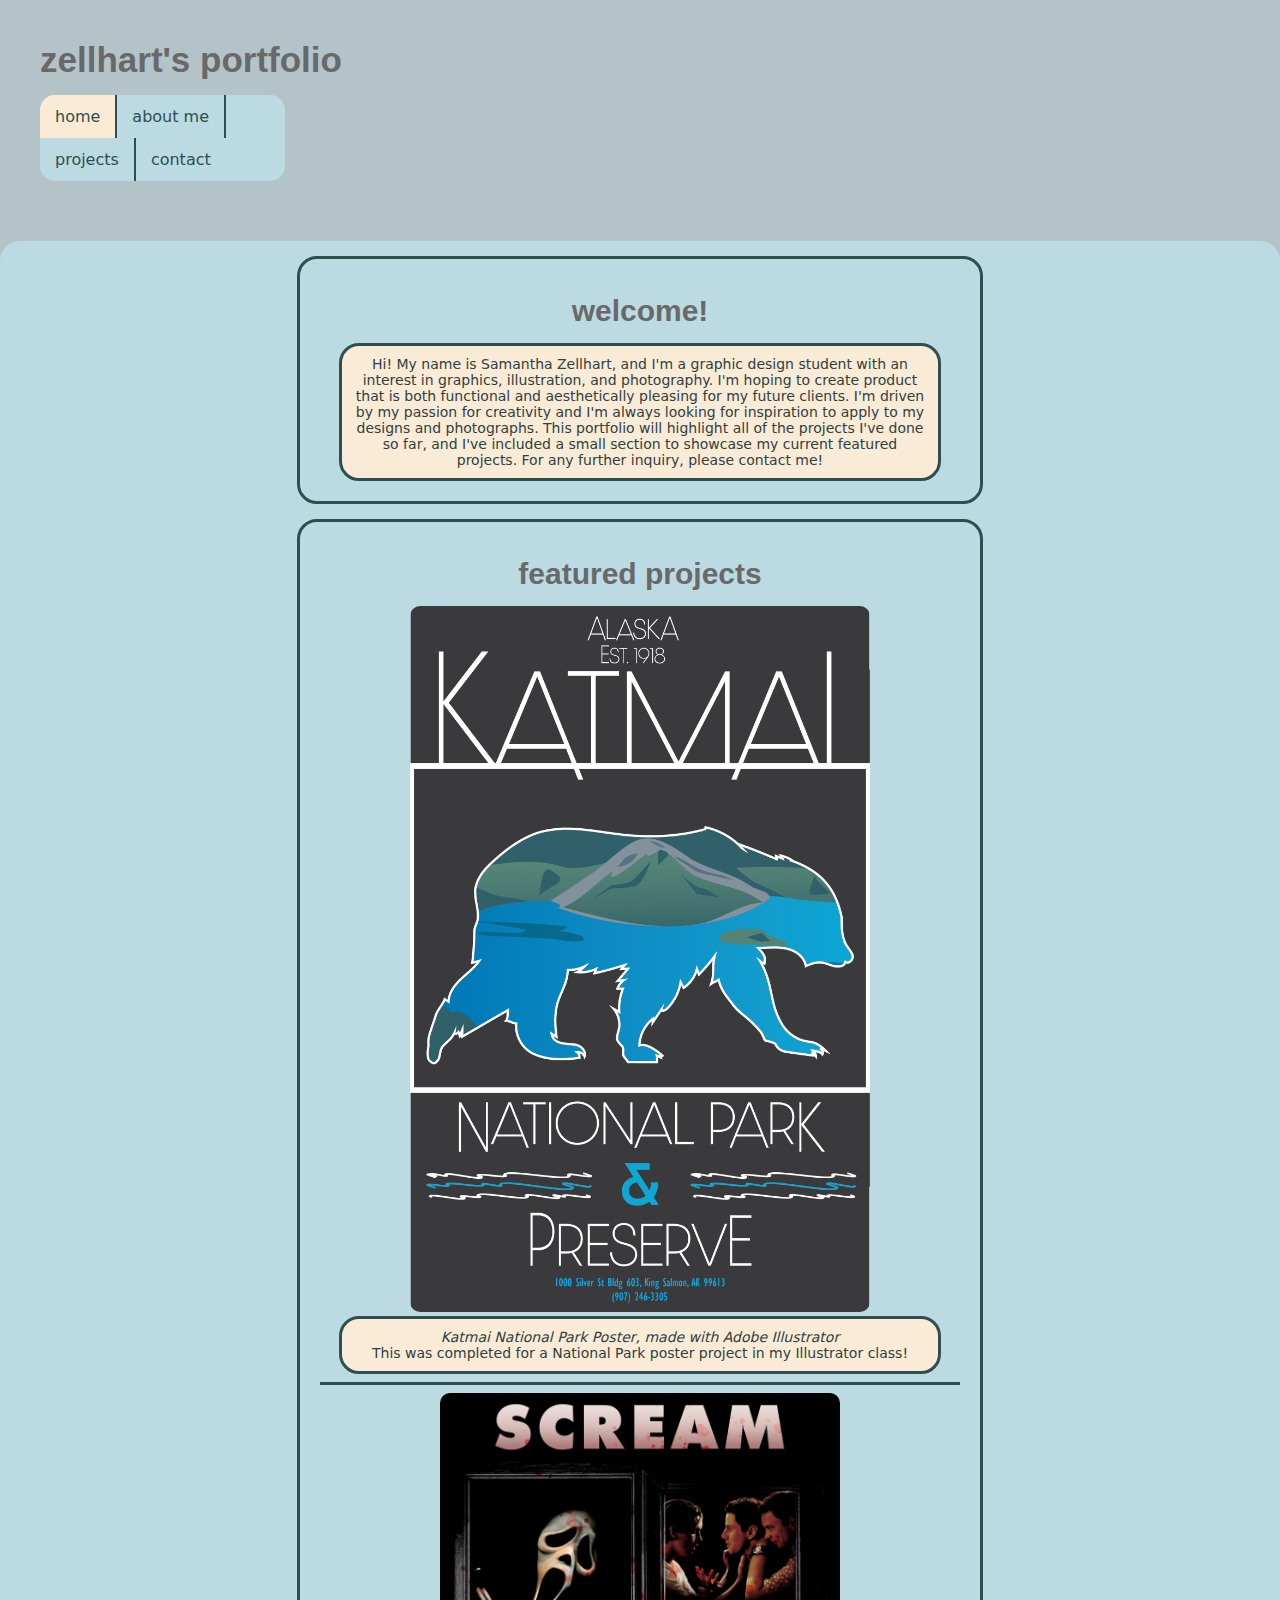
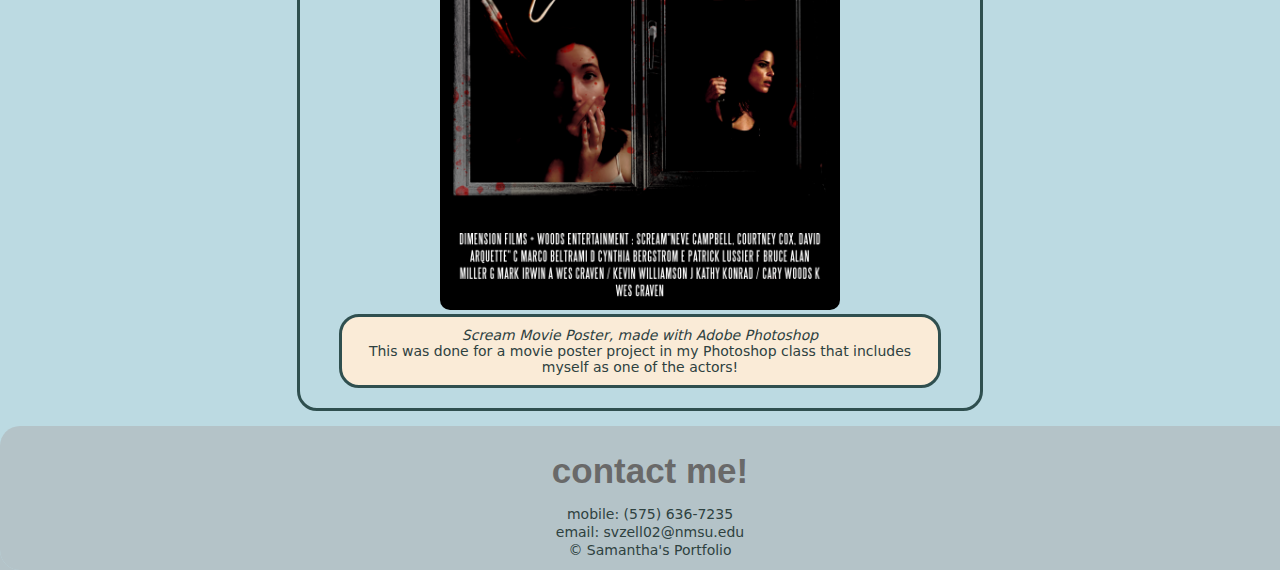
<file: index.html>
<!doctype html>
<html lang="en">
<head>
<meta charset="utf-8">
<meta name="viewport" content="width=device-width, initial-scale=1.0">
<title>Portfolio</title>
<link href="styles.css" rel="stylesheet" type="text/css">
</head>
	
	<body>
	<!-- Header -->
	<header>
		<h1>zellhart's portfolio</h1>
			<ul class="topnav">
				<li class="active"><a href="index.html">home</a></li>
				<li><a href="AboutMe.html">about me</a></li>
				<li><a href="Projects.html">projects</a></li>
				<li><a href="Contacts.html">contact</a></li>
			</ul>
	</header>

<div class="container">
	<!-- Main Content -->
	<main>
		<section class="content">
			<h2>welcome!</h2>
				<p class="description">Hi! My name is Samantha Zellhart, and I'm a graphic design student with an interest in graphics, illustration, and photography. I'm hoping to create product that is both functional and aesthetically pleasing for my future clients. I'm driven by my passion for creativity and I'm always looking for inspiration to apply to my designs and photographs. This portfolio will highlight all of the projects I've done so far, and I've included a small section to showcase my current featured projects. For any further inquiry, please contact me!</p>
		</section>
		
		<section class="content">
			<h2>featured projects</h2>
				<img src="SamanthaZ_NationalPark_Poster.png" width="460" alt="katmai">
				<p class="description"><i>Katmai National Park Poster, made with Adobe Illustrator</i><br>This was completed for a National Park poster project in my Illustrator class!</p>
			<hr>
				<img src="ScreamPoster_SamanthaZ.png" width="400" alt="scream poster">
				<p class="description"><i>Scream Movie Poster, made with Adobe Photoshop</i><br>This was done for a movie poster project in my Photoshop class that includes myself as one of the actors!</p>
		</section>
	</main>
		
	
	<!-- End of Main Content -->

	<footer>
		<h1 class="footer-content">contact me!</h1>
		<p>mobile: (575) 636-7235</p>
		<p>email: svzell02@nmsu.edu</p>
		<p>&copy; Samantha's Portfolio</p>
	</footer>
	</div>
	</body>
</html>
</file>
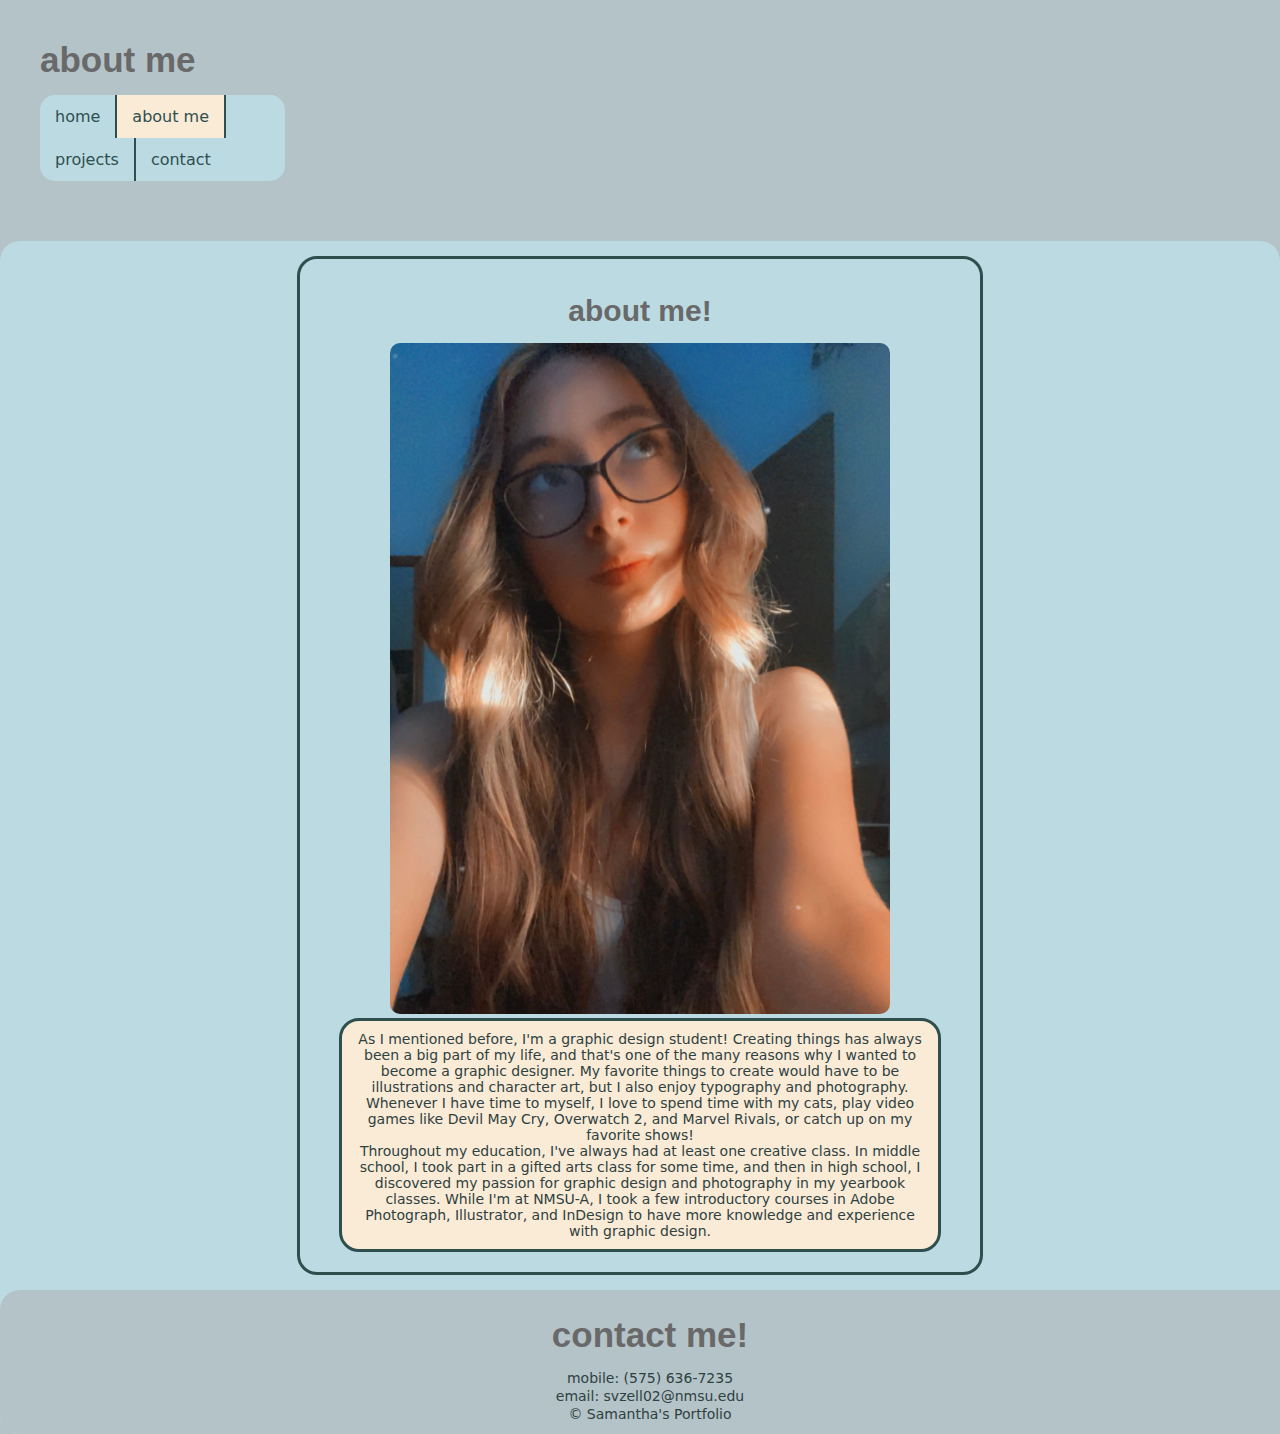
<file: AboutMe.html>
<!doctype html>
<html lang="en">
<head>
<meta charset="utf-8">
<meta name="viewport" content="width=device-width, initial-scale=1.0">
<title>About Me</title>
<link href="styles.css" rel="stylesheet" type="text/css">
</head>

	<body>
	<header>
	<h1>about me</h1>
		<ul class="topnav">
			<li><a href="index.html">home</a></li>
			<li class="active"><a href="AboutMe.html">about me</a></li>
			<li><a href="Projects.html">projects</a></li>
			<li><a href="Contacts.html">contact</a></li>
		</ul>
	</header>
	
<div class="container">
	<main>
		<section class="content">
			<h2>about me!</h2>
				<img src="IMG_7995.JPG" width="500" alt="samantha">
				<p class="description">As I mentioned before, I'm a graphic design student! Creating things has always been a big part of my life, and that's one of the many reasons why I wanted to become a graphic designer. My favorite things to create would have to be illustrations and character art, but I also enjoy typography and photography. Whenever I have time to myself, I love to spend time with my cats, play video games like Devil May Cry, Overwatch 2, and Marvel Rivals, or catch up on my favorite shows!<br>Throughout my education, I've always had at least one creative class. In middle school, I took part in a gifted arts class for some time, and then in high school, I discovered my passion for graphic design and photography in my yearbook classes. While I'm at NMSU-A, I took a few introductory courses in Adobe Photograph, Illustrator, and InDesign to have more knowledge and experience with graphic design.</p>
		</section>
	</main>
		
		<footer>
		<h1 class="footer-content">contact me!</h1>
		<p>mobile: (575) 636-7235</p>
		<p>email: svzell02@nmsu.edu</p>
		<p>&copy; Samantha's Portfolio</p>
	</footer>
	</div>
</body>
</html>
</file>
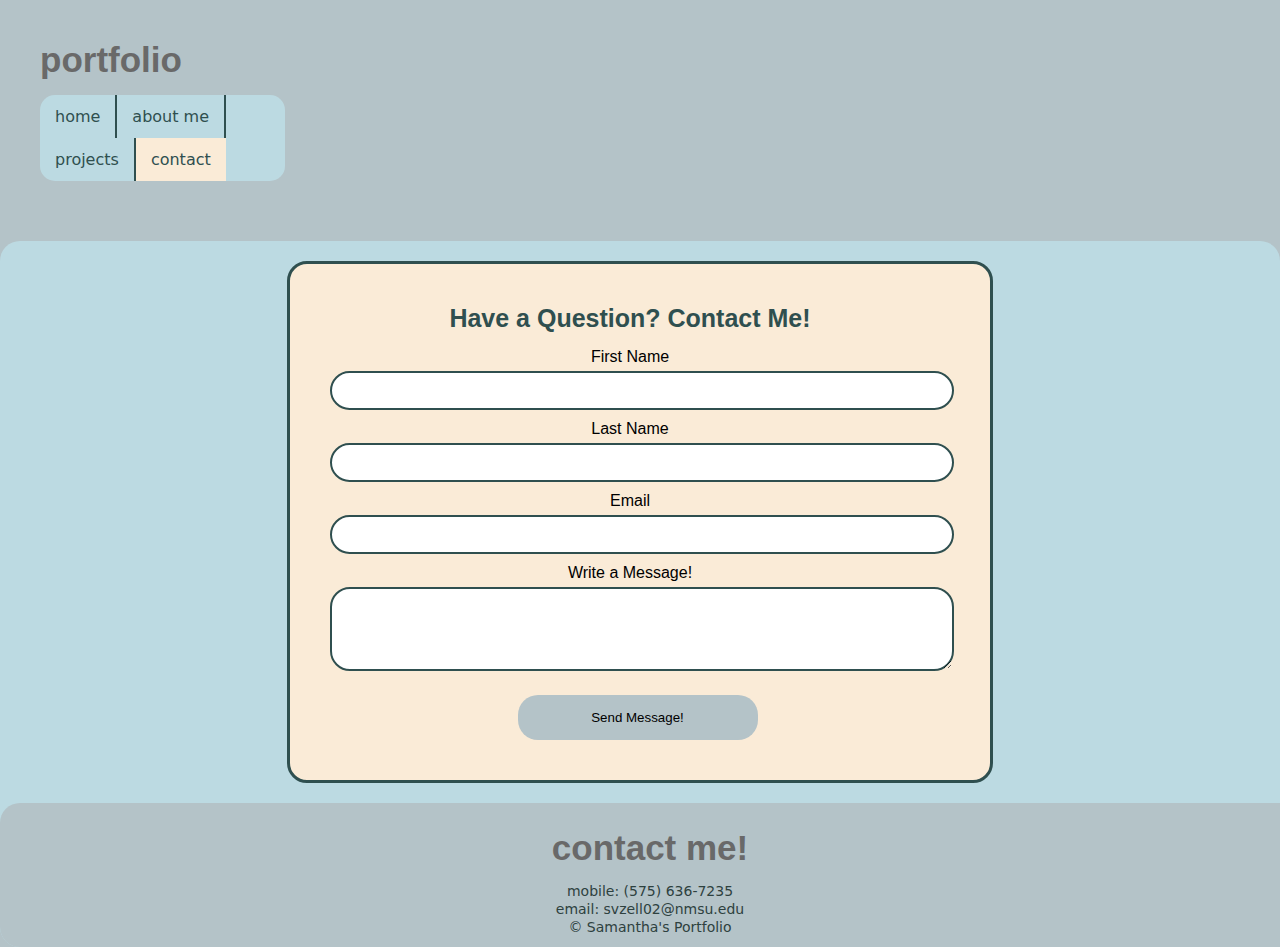
<file: Contacts.html>
<!doctype html>
<html lang="en">
<head>
<meta charset="utf-8">
<meta name="viewport" content="width=device-width, initial-scale=1.0">
<title>Contact</title>
<link href="styles.css" rel="stylesheet" type="text/css">
</head>

	<body>
	<header>
		<h1>portfolio</h1>
			<ul class="topnav">
				<li><a href="index.html">home</a></li>
				<li><a href="AboutMe.html">about me</a></li>
				<li><a href="Projects.html">projects</a></li>
				<li class="active"><a href="Contacts.html">contact</a></li>
			</ul>
	</header>

<div class="container">
		<div class="contact-form">
			<h3>Have a Question? Contact Me!</h3>
			<form action="https://api.web3forms.com/submit" method="post">
				
				<input type="hidden" name="apikey" value="88189d14-1e4d-438a-9153-6d3b69cfbda8">
				
				<label for="first-name">First Name</label>
            	<input type="text" id="first-name" name="first-name" required>
            
            	<label for="last-name">Last Name</label>
	            <input type="text" id="last-name" name="last-name" required>
            
            	<label for="email">Email</label>
            	<input type="email" id="email" name="email" required>
            
            	<label for="message">Write a Message!</label>
            	<textarea id="message" name="message" rows="4" required></textarea>
            
            	<button type="submit">Send Message!</button>
			</form>
	</div>
	
	<footer>
		<h1 class="footer-content">contact me!</h1>
		<p>mobile: (575) 636-7235</p>
		<p>email: svzell02@nmsu.edu</p>
		<p>&copy; Samantha's Portfolio</p>
	</footer>
	
	</div>
	</body>
</html>
</file>
<file: styles.css>
@charset "utf-8";

@media screen and (max-width: 600px) {
	.container, .description, .content, .footer-content, form, .contact-form input, .contact-form textarea, .contact-form button {
		width: 80%;
		flex: 100%;
	}
	.contact-form h3, .contact-form label, figure, img {
		width: 100%;
		flex: 100%;
	}
	.contact-form {
		width: 64%;
		margin-top: 0;
		flex: 100%;
	}
	ul.topnav li.right, ul.topnav li {
		float: none;
		border: none;
		flex: 100%;
	}
}

/* Global Styles */

body {
	margin: 0;
	padding-left: 0%;
	padding-right: 0%;
	background-color: #B4C3C8;
}

header {
	padding: 25px 45px 45px 25px;
	width: 100%;
	background: #B4C3C8;
	text-align: center;
	display: block;
}

footer {
	padding: 10px;
	width: 100%;
	background: #B4C3C8;
	text-align: center;
	display: block;
	border-radius: 20px;
}

.footer-content {
	text-align: center;
}

hr {
	background-color: darkslategrey;
	height: 3px;
	border: none;
}

h1 {
	margin: 15px;
	padding: 0px;
	font-size: 35px;
	font-family: Gotham, "Helvetica Neue", Helvetica, Arial, "sans-serif";
	color: dimgrey;
	text-align: left;
	
}

h2 {
	position: relative;
	margin: 15px;
	font-size: 30px;
	font-family: Gotham, "Helvetica Neue", Helvetica, Arial, "sans-serif";
	color: dimgrey;
	text-align: center;

}

p {
	margin: 2px;
	font-size: 14px;
	font-family: "Lucida Grande", "Lucida Sans Unicode", "Lucida Sans", "DejaVu Sans", Verdana, "sans-serif";
	color: #2E413F;
	text-align: center;
}

section {
	position: center;
	padding: 10px;
	width: 960px;
	margin: 0px auto;
	text-align: center;
	border: medium;
	border-style: solid;
	background-color: #BCDAE2;
	border-color: darkslategrey;
}

article {
	position: center;
	padding: 10px;
	width: 1000px;
	margin: 0px auto;
	text-align: center;
	border: medium;
	border-style: solid;
	background-color: #B4C3C8;
	border-color: antiquewhite;
	
}

ul {
	position: relative;
}

li {
	border-right: 2px solid darkslategrey;
}

li:last-child {
	border-right: none;
}

ul.topnav {
	list-style-type: none;
	width: 19.15%;
	justify-content: center;
	margin: 15px;
	padding: 0px;
	overflow: hidden;
	border-radius: 15px;
	background-color: #BCDAE2;
}

ul.topnav li {
	float: left;
}

ul.topnav li a {
	display: block;
	color: darkslategrey;
	text-align: center;
	padding: 12px 15px 12px;
	text-decoration: none;
	font-family: "Lucida Grande", "Lucida Sans Unicode", "Lucida Sans", "DejaVu Sans", Verdana, "sans-serif";
}

ul.topnav li a:hover:not(.active) {
	background-color: #BCDAE2;
}

ul.topnav li a.active {
	background-color: floralwhite;
}

ul.topnav li.right {
	float: right;
}

img {
	border-radius: 10px;
}

img:hover {
	background-color: #F7EECF;
	opacity: 80%;
}

a {
	display: block;
	text-align: center;
	padding: 10px 12px;
	text-decoration: none;
	font-family: "Lucida Grande", "Lucida Sans Unicode", "Lucida Sans", "DejaVu Sans", Verdana, "sans-serif";
}

a:hover {
	color: antiquewhite;
	background-color: darkslategrey;
}

.active {
	background-color: antiquewhite;
}

.container {
	position: absolute;
	border: medium;
	width: 100%;
	border-radius: 20px;
	text-align: center;
	background: #BCDAE2;
}

.description {
	position: relative;
	padding: 10px;
	width: 90%;
	margin: 0px auto;
	text-align: center;
	border: 2px medium;
	border-radius: 20px;
	border-style: solid;
	background-color: antiquewhite;
	border-color: darkslategrey;
}

.content {
	width: 50%;
	margin: 15px auto;
	padding: 20px;
	justify-content: center;
	border: medium;
	border-radius: 20px;
	border-style: solid;
	background-color: #BCDAE2;
	border-color: darkslategrey;
}

.contact-form {
	background-color: antiquewhite;
    padding: 40px;
    padding-right: 60px;
    max-width: 600px;
    margin: 20px auto;
	border: medium;
	border-radius: 20px;
	border-style: solid;
	border-color: darkslategrey;
}

.contact-form h3 {
	color: darkslategray;
	font-family: Gotham, "Helvetica Neue", Helvetica, Arial, "sans-serif";
	font-size: 25px;
	margin-top: 0px;
	margin-bottom: 15px;
}

.contact-form label {
	display: block;
	margin-top: 10px;
	font-family: Gotham, "Helvetica Neue", Helvetica, Arial, "sans-serif";
	text-color: #2f4f4f;
}

.contact-form input, .contact-form textarea {
    width: 100%;
    padding: 10px;
    margin-top: 5px;
    border: 2px solid darkslategrey;
    border-radius: 20px;
}

.contact-form button {
    width: 40%;
    padding: 15px;
    margin-top: 20px;
	margin-left: 15px;
    background-color: #B4C3C8;
	font-family: Gotham, "Helvetica Neue", Helvetica, Arial, "sans-serif";
    text-color: #2f4f4f;
    border: none;
    border-radius: 20px;
    cursor: pointer;
}
</file>
